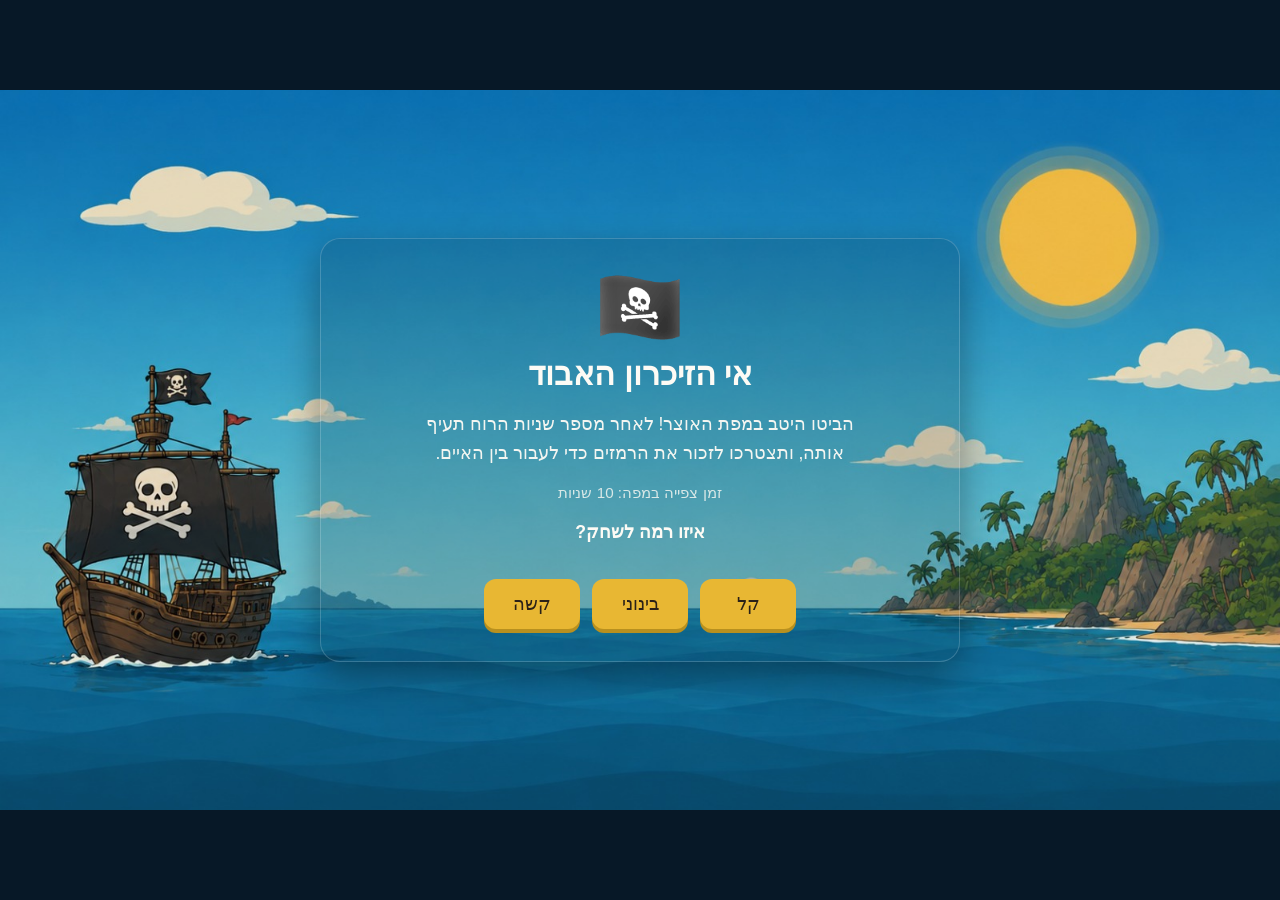
<file: index.html>
<!DOCTYPE html>
<html lang="he" dir="rtl">
  <head>
    <meta charset="utf-8" />
    <meta name="viewport" content="width=device-width, initial-scale=1.0" />
    <title>אי הזיכרון האבוד</title>
    <link rel="stylesheet" href="css/style.css" />
    <link rel="stylesheet" href="css/devTools.css" />
  </head>
  <body>
    <!-- Outer wrapper: letterboxes when the browser window is not 16:9. -->
    <main id="app">
      <!-- Inner 16:9 game viewport — all backgrounds and UI are positioned here. -->
      <section id="game-viewport">
        <div id="screen-bg" class="screen-bg fullscreen-art-background" aria-hidden="true"></div>
        <!-- All screens are injected into #screen by renderer.js -->
        <section id="screen" class="screen-root"></section>
      </section>
    </main>

    <!-- Load order matters: data and helpers first, then state, rendering, and finally bootstrap -->
    <script src="config/config.js"></script>
    <script src="config/assets.js"></script>
    <script src="js/utils.js"></script>
    <script src="js/layoutGeometry.js"></script>
    <script src="js/gameLogic.js"></script>
    <script src="js/devTools.js"></script>
    <script src="js/renderer.js"></script>
    <script src="js/gameState.js"></script>
    <script src="js/main.js"></script>
  </body>
</html>
</file>
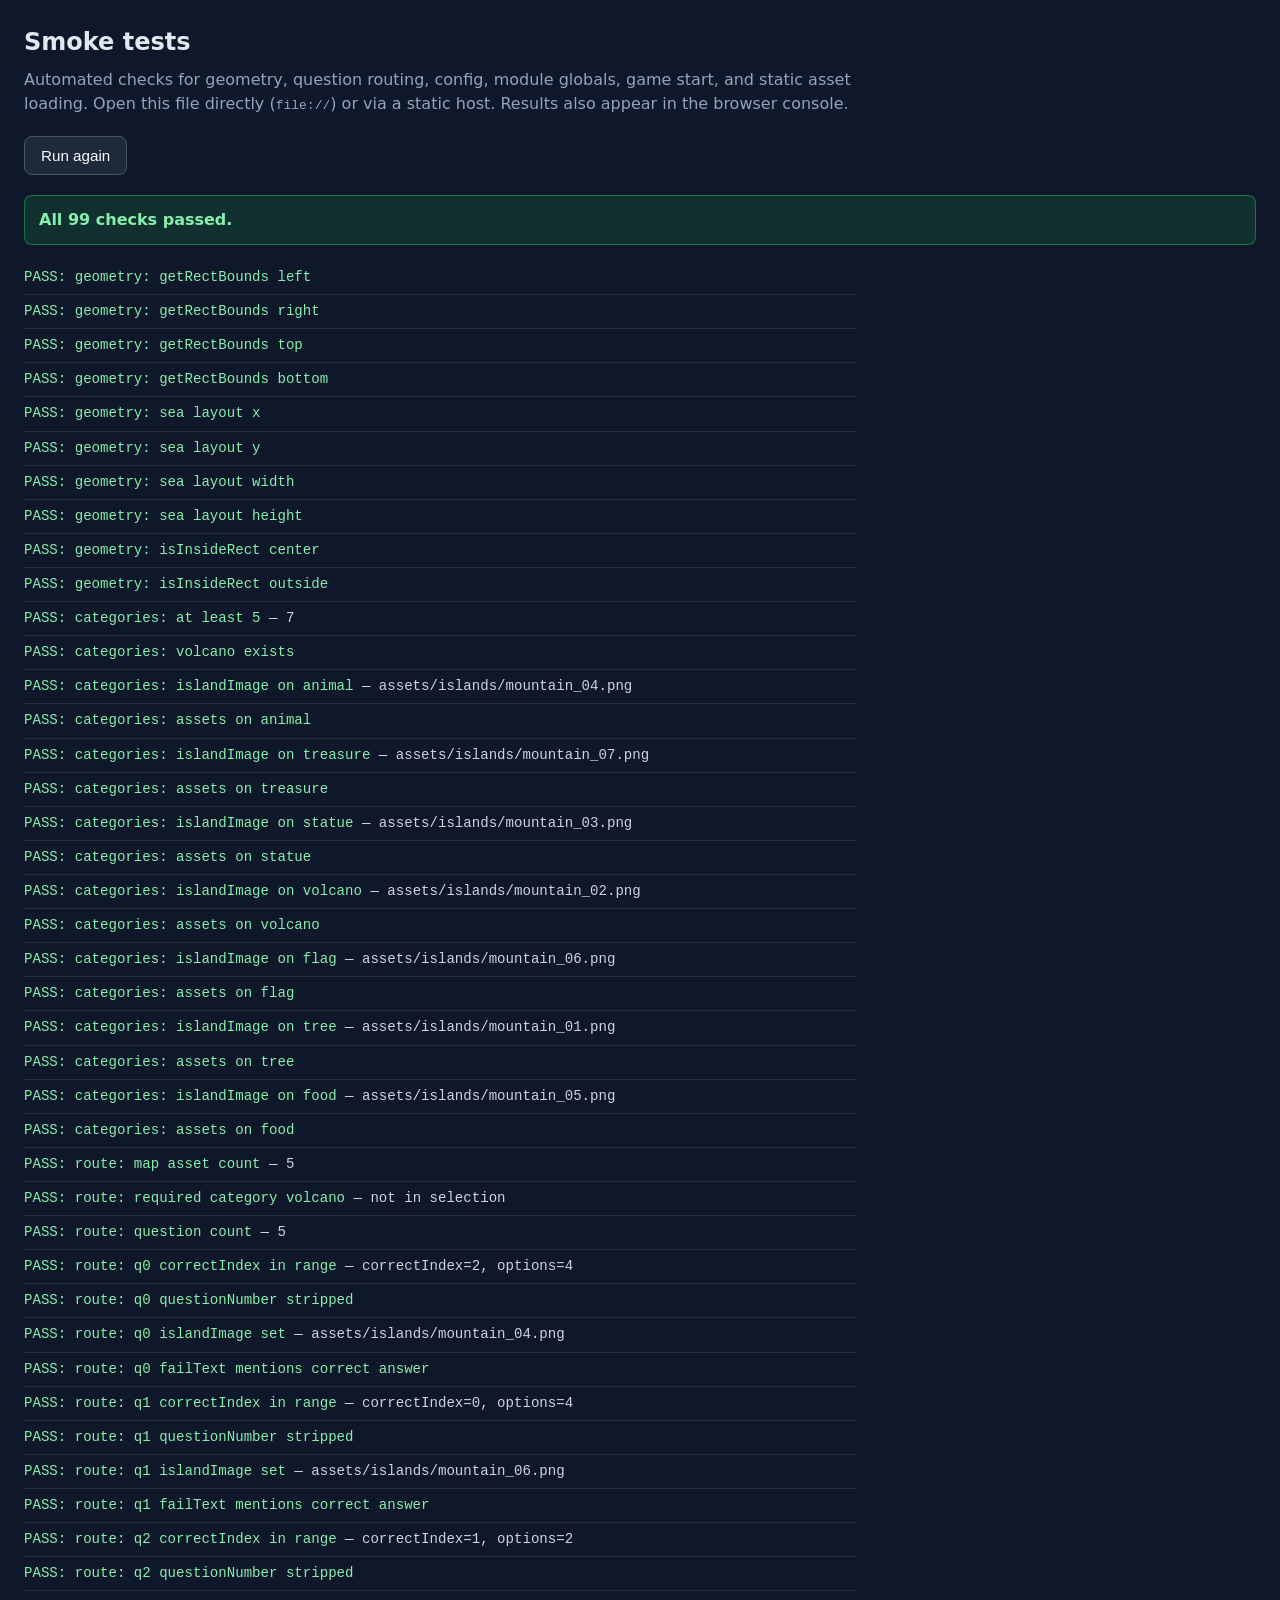
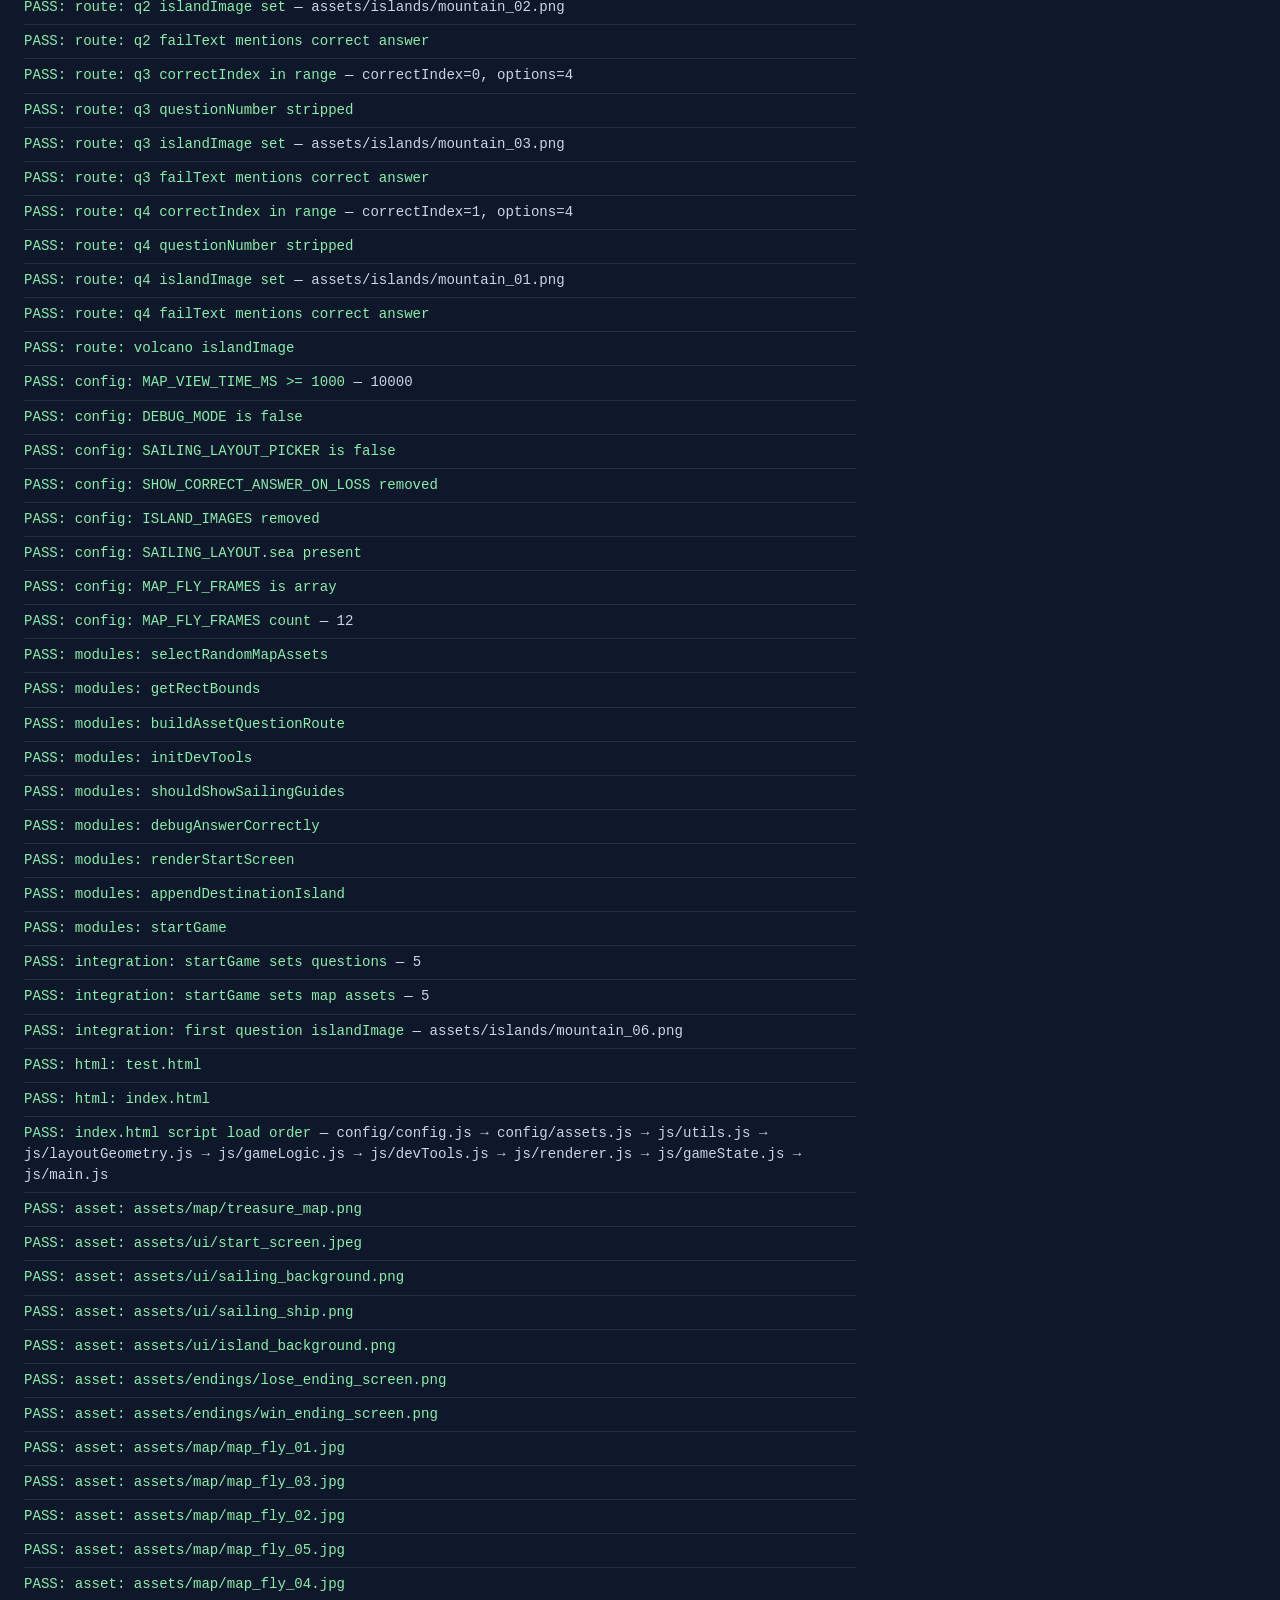
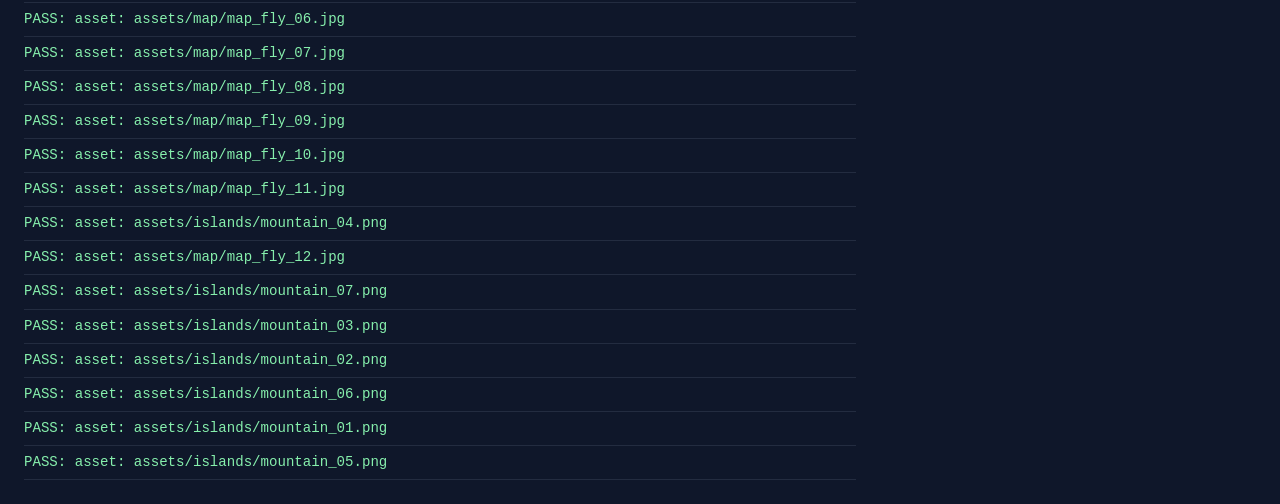
<file: test.html>
<!DOCTYPE html>
<html lang="en" dir="ltr">
  <head>
    <meta charset="utf-8" />
    <meta name="viewport" content="width=device-width, initial-scale=1.0" />
    <title>Smoke tests — Island of the Lost Memory</title>
    <link rel="stylesheet" href="css/test.css" />
  </head>
  <body>
    <div id="test-root">
      <h1>Smoke tests</h1>
      <p class="test-intro">
        Automated checks for geometry, question routing, config, module globals, game start,
        and static asset loading. Open this file directly (<code>file://</code>) or via a static
        host. Results also appear in the browser console.
      </p>

      <div class="test-actions">
        <button type="button" class="test-button" id="rerun-tests">Run again</button>
      </div>

      <p id="test-summary" class="test-summary test-running">Running tests…</p>
      <ul id="test-results" aria-live="polite"></ul>
    </div>

    <!-- Hidden viewport so renderer/gameState integration tests can run safely. -->
    <main id="app">
      <section id="game-viewport" class="test-hidden" aria-hidden="true">
        <div id="screen-bg" class="screen-bg fullscreen-art-background"></div>
        <section id="screen" class="screen-root"></section>
      </section>
    </main>

    <!-- Same load order as index.html, except smokeTests.js replaces main.js bootstrap. -->
    <script src="config/config.js"></script>
    <script src="config/assets.js"></script>
    <script src="js/utils.js"></script>
    <script src="js/layoutGeometry.js"></script>
    <script src="js/gameLogic.js"></script>
    <script src="js/devTools.js"></script>
    <script src="js/renderer.js"></script>
    <script src="js/gameState.js"></script>
    <script src="js/smokeTests.js"></script>
  </body>
</html>
</file>
<file: css/style.css>
/* style.css
   Layout, RTL, and simple animations.
   The animations are CSS-only and easy to change or disable
   (remove the animation class names to turn them off). */

:root {
  --sea-deep: #0b3d5c;
  --sea: #14618a;
  --sand: #f3e2c0;
  --map-paper: #f0dca8;
  --map-edge: #b58a4a;
  --gold: #e8b733;
  --ink: #2a2118;
  --white: #fdfbf5;
  --correct: #3ba776;
  --danger: #b8473e;

  /* ---- Transition/animation timings ----
     --sailing-ship-travel-ms and --answer-feedback-ms are overwritten at startup from CONFIG
     (see applyAnimationTimings in js/renderer.js); the values here are sensible fallbacks.
     The remaining durations are purely cosmetic and tuned directly in CSS. */
  --sailing-ship-travel-ms: 1200ms;
  --answer-feedback-ms: 420ms;
  --fade-ms: 380ms;
  --map-reveal-ms: 560ms;
  --island-enter-ms: 460ms;

  /* Letterbox area outside the 16:9 game viewport (when the browser window is not 16:9). */
  --letterbox-bg: #071827;
}

* {
  box-sizing: border-box;
}

html,
body {
  width: 100%;
  height: 100%;
  margin: 0;
  padding: 0;
}

body {
  overflow: hidden;
  font-family: "Segoe UI", "Arial Hebrew", Arial, sans-serif;
  color: var(--white);
  background: var(--letterbox-bg);
  cursor: url("../assets/ui/hook-64x64.png") 6 6, pointer;
}

/* ---- 16:9 game viewport ----
   The browser window can be any size; the game scene stays 16:9 and letterboxes inside it.
   All backgrounds, UI, map clues, and sailing sprites are positioned inside #game-viewport. */
#app {
  width: 100vw;
  height: 100vh;
  height: 100dvh;
  display: flex;
  align-items: center;
  justify-content: center;
  background: var(--letterbox-bg);
}

#game-viewport {
  position: relative;
  width: min(100vw, calc(100vh * 16 / 9));
  width: min(100vw, calc(100dvh * 16 / 9));
  height: min(100vh, calc(100vw * 9 / 16));
  height: min(100dvh, calc(100vw * 9 / 16));
  aspect-ratio: 16 / 9;
  overflow: hidden;
  background: linear-gradient(180deg, var(--sea-deep), var(--sea));
}

#screen-bg,
#screen {
  position: absolute;
  inset: 0;
}

#screen-bg {
  z-index: 0;
  pointer-events: none;
}

#screen {
  z-index: 1;
  display: flex;
  align-items: center;
  justify-content: center;
  overflow: hidden;
  padding: 3.5%;
}

#screen.is-map-screen {
  padding: 0;
}

/* Custom pirate hook cursor across the game. Hotspot (6 6) = hook tip (top-left of SVG).
   Fallback: pointer if the SVG fails to load. To disable, remove this rule and the
   matching cursor declarations on buttons below, or override with cursor: pointer. */
#app,
#game-viewport,
#screen,
button,
.main-button,
.option-button {
  cursor: url("../assets/ui/hook-64x64.png") 6 6, pointer;
}

/* ---- Full-screen 16:9 art backgrounds ----
   Backgrounds fill the 16:9 #game-viewport (not the full browser window).
   cover fills the scene; edges may crop on non-16:9 source art. */
.fullscreen-art-background {
  background-size: cover;
  background-position: center;
  background-repeat: no-repeat;
}

/* Very light scrim when an image is shown — keeps text readable without darkening art. */
.screen-bg.is-visible::after {
  content: "";
  position: absolute;
  inset: 0;
  background: rgba(7, 28, 43, 0.06);
}

/* ---- General screen ---- */
.screen {
  width: 100%;
  max-width: min(640px, 92%);
  text-align: center;
}

/* Start screen reads as a clear, grouped panel (no extra markup needed). */
.start-screen {
  background: rgba(0, 0, 0, 0.12);
  border: 1px solid rgba(255, 255, 255, 0.18);
  border-radius: 20px;
  padding: 32px 28px;
  box-shadow: 0 14px 36px rgba(0, 0, 0, 0.35);
}

.start-screen .subtitle {
  max-width: 46ch;
  margin-inline: auto;
}

.title {
  font-size: 2rem;
  margin: 12px 0;
}

.subtitle {
  font-size: 1.1rem;
  line-height: 1.6;
  opacity: 0.95;
}

.hint-text {
  opacity: 0.8;
  font-size: 0.95rem;
}

.difficulty-question {
  margin: 20px 0 0;
  font-size: 1.1rem;
  font-weight: bold;
}

.difficulty-options {
  display: flex;
  justify-content: center;
  gap: 12px;
  flex-wrap: wrap;
  margin-top: 14px;
}

.difficulty-button {
  min-width: 96px;
  margin-top: 0;
  padding-inline: 20px;
}

.big-emoji {
  font-size: 4.5rem;
  line-height: 1;
}

.progress {
  display: inline-block;
  background: rgba(0, 0, 0, 0.25);
  padding: 6px 14px;
  border-radius: 999px;
  font-weight: bold;
}

.score {
  font-size: 1.3rem;
  font-weight: bold;
  color: var(--gold);
  margin: 14px 0 0;
}

.progress-detail {
  margin: 8px 0 0;
  font-size: 0.95rem;
  opacity: 0.85;
}

/* Dev/playtest UI styles → css/devTools.css */

/* ---- Lose screen answer review ---- */
.answer-review {
  display: flex;
  flex-direction: column;
  gap: 10px;
  max-width: 420px;
  margin: 18px auto;
}

.answer-row {
  display: flex;
  justify-content: space-between;
  gap: 12px;
  margin: 0;
  padding: 12px 16px;
  border-radius: 12px;
  background: rgba(0, 0, 0, 0.22);
  border-inline-start: 5px solid transparent;
  text-align: start;
}

.answer-label {
  font-weight: bold;
  opacity: 0.9;
}

.answer-value {
  font-weight: bold;
}

.answer-wrong {
  border-inline-start-color: var(--danger);
}

.answer-correct {
  border-inline-start-color: var(--correct);
}

/* ---- Main buttons ---- */
.main-button {
  margin-top: 22px;
  font-size: 1.15rem;
  font-family: inherit;
  color: var(--ink);
  background: var(--gold);
  border: none;
  border-radius: 12px;
  padding: 14px 28px;
  box-shadow: 0 4px 0 #b8901f;
  transition: transform 0.1s ease, box-shadow 0.1s ease;
}

.main-button:hover {
  transform: translateY(-2px);
  box-shadow: 0 6px 0 #b8901f;
}

.main-button:active {
  transform: translateY(2px);
  box-shadow: 0 1px 0 #b8901f;
}

/* Visible keyboard focus for all interactive buttons (accessibility). */
.main-button:focus-visible,
.option-button:focus-visible {
  outline: 3px solid var(--gold);
  outline-offset: 3px;
}

/* ---- Treasure map ---- */
.map-screen {
  width: 100%;
  max-width: 100%;
  height: 100%;
  display: flex;
  align-items: center;
  justify-content: center;
  text-align: initial;
}

.map-card {
  position: relative;
  display: inline-block;
  max-width: 100%;
  max-height: 100%;
  color: var(--ink);
  line-height: 0;
  overflow: hidden;
}

/* Full-viewport sprite sequence shown when the map blows away. */
.map-screen.is-map-flying {
  position: relative;
  align-items: stretch;
}

.map-fly-sequence {
  width: 100%;
  height: 100%;
  line-height: 0;
  overflow: hidden;
}

.map-fly-frame {
  display: block;
  width: 100%;
  height: 100%;
  object-fit: cover;
  pointer-events: none;
  user-select: none;
}

.map-background-image {
  display: block;
  width: auto;
  height: auto;
  max-width: 100%;
  max-height: 100%;
  pointer-events: none;
  user-select: none;
}

.map-header {
  position: absolute;
  top: 4%;
  left: 50%;
  z-index: 3;
  transform: translate(-50%, -10px);
  width: min(70%, 560px);
  text-align: center;
  line-height: normal;
}

.map-title {
  margin: 0;
  font-size: clamp(1.3rem, 3.2vmin, 2rem);
  font-weight: bold;
  color: #000;
}

.map-subtitle {
  display: inline;
  margin: 0;
  font-weight: bold;
  font-size: clamp(0.85rem, 1.9vmin, 1rem);
}

.map-assets-layer {
  position: absolute;
  inset: 0;
  z-index: 2;
  overflow: hidden;
}

.map-positioned-asset {
  position: absolute;
  display: block;
  height: auto;
  object-fit: contain;
  transform: translate(-50%, -50%);
  filter: drop-shadow(0 4px 4px rgba(42, 33, 24, 0.3));
}

.character-image {
  width: 96px;
  height: 96px;
  object-fit: cover;
  border-radius: 50%;
  margin: 0 auto;
}

/* Map viewing time bar */
.map-timer {
  position: absolute;
  left: 8%;
  right: 8%;
  bottom: 6%;
  z-index: 3;
}

.timer-bar {
  height: 10px;
  background: rgba(0, 0, 0, 0.15);
  border-radius: 999px;
  overflow: hidden;
  box-shadow: 0 1px 0 rgba(255, 255, 255, 0.35);
}

.timer-fill {
  height: 100%;
  width: 100%;
  background: var(--danger);
  transform-origin: right center; /* empties right-to-left, suited to RTL */
  animation-name: drain;
  animation-timing-function: linear;
  animation-fill-mode: forwards;
}

/* ---- Character and question ---- */
.character-box {
  background: rgba(0, 0, 0, 0.14);
  border-radius: 16px;
  padding: 18px;
  margin: 18px 0;
}

.character-emoji {
  font-size: 3rem;
}

.character-name {
  font-weight: bold;
  margin: 4px 0;
}

.question {
  font-size: 1.25rem;
  margin: 10px 0 0;
}

.island-title {
  margin: 6px 0 0;
}

/* ---- Answer buttons ---- */
.options {
  display: grid;
  grid-template-columns: 1fr 1fr;
  gap: 12px;
  margin-top: 8px;
}

.option-button {
  font-family: inherit;
  font-size: 1.1rem;
  font-weight: 600;
  min-height: 64px;
  color: var(--ink);
  background: var(--white);
  border: 2px solid transparent;
  border-radius: 12px;
  padding: 16px 18px;
  box-shadow: 0 3px 0 rgba(0, 0, 0, 0.12);
  transition: transform 0.1s ease, background 0.15s ease, border-color 0.15s ease,
    box-shadow 0.1s ease;
}

.option-button:hover {
  transform: translateY(-3px);
  border-color: var(--gold);
  background: #fff4d6;
  box-shadow: 0 6px 0 rgba(0, 0, 0, 0.14);
}

.option-button:active,
.option-button.clicked {
  transform: translateY(2px) scale(0.98);
  background: #ffe9a8;
  box-shadow: 0 1px 0 rgba(0, 0, 0, 0.14);
}

/* ---- Sailing transition ----
   Background on #screen-bg; ship + island sprites live in .sailing-scene inside the viewport.
   Positions use % of #game-viewport, not the browser window. */
.sailing-screen {
  position: absolute;
  inset: 0;
  max-width: none;
  width: 100%;
  text-align: center;
  pointer-events: none;
}

.sailing-scene {
  position: absolute;
  inset: 0;
  overflow: hidden;
  pointer-events: auto;
  cursor: not-allowed;
}

/* Hook on clickable sailing targets; not-allowed elsewhere on the scene (sky, land, etc.). */
.sailing-sea-hitbox,
.destination-island {
  cursor: url("../assets/ui/hook-64x64.png") 6 6, pointer;
}

.sailing-message {
  position: absolute;
  top: 9%;
  left: 50%;
  transform: translateX(-50%);
  z-index: 2;
  width: min(92%, 640px);
  margin: 0;
  font-size: clamp(1.1rem, 2.8vmin, 1.75rem);
  font-weight: bold;
  line-height: 1.35;
  text-shadow:
    0 2px 10px rgba(0, 0, 0, 0.85),
    0 0 28px rgba(7, 28, 43, 0.65),
    0 1px 0 rgba(0, 0, 0, 0.5);
}

.sailing-progress {
  position: absolute;
  top: 16%;
  left: 50%;
  transform: translateX(-50%);
  z-index: 2;
  margin: 0;
  font-size: clamp(0.85rem, 2vmin, 1.1rem);
  font-weight: bold;
  opacity: 0.92;
  text-shadow:
    0 2px 8px rgba(0, 0, 0, 0.8),
    0 0 20px rgba(7, 28, 43, 0.55);
}

/* Shared circle slot: center x/y and diameter come from CONFIG via inline styles. */
.sailing-circle {
  position: absolute;
}

/* Island/ship: circle defines width anchor; full image may extend beyond the guide circle. */
.sailing-image-slot {
  overflow: visible;
}

.sailing-circle-fill {
  display: block;
  width: 100%;
  height: auto;
  pointer-events: none;
}

.sailing-image-slot .sailing-circle-fill {
  max-width: none;
}

.sailing-rect {
  position: absolute;
}

.sailing-sea-hitbox {
  z-index: 1;
  background: transparent;
}

.destination-island {
  z-index: 2;
}

.destination-island-emoji,
.sailing-ship-emoji {
  display: flex;
  align-items: center;
  justify-content: center;
  font-size: clamp(2.4rem, 7vmin, 4.5rem);
  line-height: 1;
}

.sailing-image-slot .destination-island-emoji,
.sailing-image-slot .sailing-ship-emoji {
  aspect-ratio: 1;
  width: 100%;
  height: auto;
}

.sailing-ship {
  z-index: 3;
  pointer-events: none;
  transition:
    left var(--sailing-ship-travel-ms) ease-out,
    top var(--sailing-ship-travel-ms) ease-out;
}

/* ---- Animations ---- */

/* General reveal/fade-in */
.fade-in {
  animation: fadeIn var(--fade-ms) ease both;
}

/* Map reveal */
.map-reveal {
  animation: mapReveal var(--map-reveal-ms) ease both;
}

@keyframes fadeIn {
  from {
    opacity: 0;
    transform: translateY(10px);
  }
  to {
    opacity: 1;
    transform: translateY(0);
  }
}

@keyframes mapReveal {
  from {
    opacity: 0;
    transform: scale(0.85) rotate(-2deg);
  }
  to {
    opacity: 1;
    transform: scale(1) rotate(0deg);
  }
}

@keyframes drain {
  from {
    transform: scaleX(1);
  }
  to {
    transform: scaleX(0);
  }
}

/* Short wind message shown while the map blows away. */
.wind-message {
  margin-top: 18px;
  font-size: 1.4rem;
  font-weight: bold;
  animation: windMessage 1.1s ease both;
}

.map-screen.is-map-flying .wind-message {
  position: absolute;
  bottom: 6%;
  left: 50%;
  z-index: 4;
  width: min(90%, 520px);
  margin-top: 0;
  text-align: center;
  animation: windMessageFly 1.1s ease both;
  text-shadow:
    0 2px 8px rgba(0, 0, 0, 0.85),
    0 0 20px rgba(7, 28, 43, 0.55);
}

@keyframes windMessageFly {
  0% {
    opacity: 0;
    transform: translateX(calc(-50% + 40px)) scale(0.9);
  }
  40% {
    opacity: 1;
    transform: translateX(-50%) scale(1);
  }
  100% {
    opacity: 1;
    transform: translateX(-50%) scale(1);
  }
}

@keyframes windMessage {
  0% {
    opacity: 0;
    transform: translateX(40px) scale(0.9);
  }
  40% {
    opacity: 1;
    transform: translateX(0) scale(1);
  }
  100% {
    opacity: 1;
    transform: translateX(0) scale(1);
  }
}

/* ---- Memory cue (map screen) ---- */
/* Gentle pulse that signals "memorize this now" without distracting from the clues. */
.memorize-cue {
  animation: memorizePulse 1.6s ease-in-out infinite;
}

@keyframes memorizePulse {
  0%,
  100% {
    transform: scale(1);
    opacity: 0.9;
  }
  50% {
    transform: scale(1.05);
    opacity: 1;
  }
}

/* ---- Island arrival entrance ---- */
/* The character/question card rises and fades in so the island clearly "arrives". */
.character-enter {
  animation: islandEnter var(--island-enter-ms) ease both;
}

@keyframes islandEnter {
  from {
    opacity: 0;
    transform: translateY(18px) scale(0.96);
  }
  to {
    opacity: 1;
    transform: translateY(0) scale(1);
  }
}

/* ---- Answer feedback ---- */
/* While the short feedback moment plays, block further clicks on the options. */
.options.locked {
  pointer-events: none;
}

/* Positive flash for a correct pick. */
.option-button.answer-correct-flash {
  animation: answerCorrect var(--answer-feedback-ms) ease both;
  border-color: var(--correct);
}

/* Final-feeling shake for a wrong pick. */
.option-button.answer-wrong-flash {
  animation: answerWrong var(--answer-feedback-ms) ease both;
  border-color: var(--danger);
}

@keyframes answerCorrect {
  0% {
    background: #ffe9a8;
  }
  50% {
    background: #b8f0d4;
    transform: translateY(-2px) scale(1.03);
  }
  100% {
    background: #b8f0d4;
    transform: translateY(0) scale(1);
  }
}

@keyframes answerWrong {
  0%,
  100% {
    transform: translateX(0);
    background: #f5c6c2;
  }
  20% {
    transform: translateX(-7px);
  }
  40% {
    transform: translateX(7px);
  }
  60% {
    transform: translateX(-5px);
  }
  80% {
    transform: translateX(5px);
  }
}

/* ---- Win celebration ---- */
/* Trophy pops in with a bounce, stronger than a normal success. */
.trophy-celebrate {
  animation: trophyPop 0.9s cubic-bezier(0.18, 1.4, 0.4, 1) both;
}

@keyframes trophyPop {
  0% {
    transform: scale(0.2) rotate(-12deg);
    opacity: 0;
  }
  60% {
    transform: scale(1.18) rotate(6deg);
    opacity: 1;
  }
  100% {
    transform: scale(1) rotate(0deg);
  }
}

/* Lightweight CSS-only confetti: a row of pieces that fall once across the win screen. */
.confetti {
  position: absolute;
  inset-inline: 0;
  top: 0;
  height: 0;
  pointer-events: none;
}

/* The win screen sits over the full-screen victory image, so wrap its content in a
   translucent panel for readability (mirrors the start-screen panel). */
.win-screen {
  position: relative;
  overflow: hidden;
  background: rgba(0, 0, 0, 0.14);
  border: 1px solid rgba(255, 255, 255, 0.18);
  border-radius: 20px;
  padding: 28px 24px;
  box-shadow: 0 14px 36px rgba(0, 0, 0, 0.35);
}

/* Question screen: sea + island scene behind; question panel centered like before. */
.island-screen {
  position: absolute;
  inset: 0;
  max-width: none;
  width: 100%;
  display: flex;
  align-items: center;
  justify-content: center;
  text-align: center;
  pointer-events: none;
}

.island-scene-static {
  position: absolute;
  inset: 0;
  pointer-events: none;
  cursor: default;
}

.island-ui {
  position: relative;
  z-index: 2;
  width: 100%;
  max-width: min(640px, 92%);
  max-height: 92%;
  overflow-y: auto;
  pointer-events: auto;
  background: rgba(0, 0, 0, 0.14);
  border: 1px solid rgba(255, 255, 255, 0.16);
  border-radius: 20px;
  padding: 24px 22px;
  box-shadow: 0 14px 36px rgba(0, 0, 0, 0.35);
}

.island-ui .character-box {
  margin: 12px 0;
}

.island-ui .island-title {
  margin: 0 0 8px;
  font-size: clamp(1.1rem, 2.6vmin, 1.6rem);
  text-shadow: 0 2px 8px rgba(0, 0, 0, 0.85);
}

.island-ui .progress {
  margin: 0 0 6px;
  text-shadow: 0 2px 8px rgba(0, 0, 0, 0.85);
}

/* Lose screen sits over a full-screen background with a translucent panel. */
.lose-screen {
  background: rgba(0, 0, 0, 0.14);
  border: 1px solid rgba(255, 255, 255, 0.16);
  border-radius: 20px;
  padding: 24px 22px;
  box-shadow: 0 14px 36px rgba(0, 0, 0, 0.35);
}

.confetti-piece {
  position: absolute;
  top: -16px;
  width: 10px;
  height: 14px;
  border-radius: 2px;
  opacity: 0;
  animation: confettiFall 2.2s ease-in forwards;
}

.confetti-piece:nth-child(odd) {
  background: var(--gold);
}
.confetti-piece:nth-child(even) {
  background: var(--correct);
}
.confetti-piece:nth-child(3n) {
  background: var(--danger);
}
.confetti-piece:nth-child(1) { left: 6%; animation-delay: 0s; }
.confetti-piece:nth-child(2) { left: 14%; animation-delay: 0.2s; }
.confetti-piece:nth-child(3) { left: 22%; animation-delay: 0.45s; }
.confetti-piece:nth-child(4) { left: 31%; animation-delay: 0.1s; }
.confetti-piece:nth-child(5) { left: 40%; animation-delay: 0.35s; }
.confetti-piece:nth-child(6) { left: 48%; animation-delay: 0.05s; }
.confetti-piece:nth-child(7) { left: 57%; animation-delay: 0.5s; }
.confetti-piece:nth-child(8) { left: 65%; animation-delay: 0.18s; }
.confetti-piece:nth-child(9) { left: 73%; animation-delay: 0.4s; }
.confetti-piece:nth-child(10) { left: 82%; animation-delay: 0.12s; }
.confetti-piece:nth-child(11) { left: 90%; animation-delay: 0.3s; }
.confetti-piece:nth-child(12) { left: 96%; animation-delay: 0.22s; }

@keyframes confettiFall {
  0% {
    transform: translateY(0) rotate(0deg);
    opacity: 1;
  }
  100% {
    transform: translateY(420px) rotate(380deg);
    opacity: 0;
  }
}

/* ---- Reduced motion ----
   Respect the OS/browser "reduce motion" setting: turn off decorative movement while
   keeping the game fully playable. The map timer bar (.timer-fill) is intentionally left
   running because it communicates the remaining viewing time. JS flow timers are unaffected. */
@media (prefers-reduced-motion: reduce) {
  .fade-in,
  .map-reveal,
  .wind-message,
  .memorize-cue,
  .character-enter,
  .trophy-celebrate,
  .option-button,
  .option-button.answer-correct-flash,
  .option-button.answer-wrong-flash {
    animation: none !important;
    transition: none !important;
  }
  .confetti {
    display: none !important;
  }
}

/* ---- Small-screen adjustments ---- */
@media (max-width: 480px) {
  #screen {
    padding: 2.5%;
  }
  .options {
    grid-template-columns: 1fr;
  }
  .title {
    font-size: 1.6rem;
  }
  .start-screen {
    padding: 24px 18px;
  }
  .answer-row {
    flex-direction: column;
    gap: 4px;
  }
}
</file>
<file: css/devTools.css>
/* devTools.css — debug UI, layout picker, sailing guides, playtest summary */

/* ---- Playtest/balancing summary (win + lose screens) ---- */
.playtest-summary {
  max-width: 360px;
  margin: 16px auto 0;
  padding: 12px 16px;
  border: 1px dashed rgba(255, 255, 255, 0.3);
  border-radius: 12px;
  background: rgba(0, 0, 0, 0.18);
  text-align: start;
}

.playtest-line {
  margin: 4px 0;
  font-size: 0.9rem;
  opacity: 0.9;
}

/* ---- Island debug mode ---- */
.option-button.debug-correct {
  border-color: var(--correct);
}

.debug-box {
  margin-top: 18px;
  padding: 12px;
  border: 1px dashed var(--gold);
  border-radius: 10px;
}

.debug-note {
  margin: 0 0 8px;
  font-size: 0.9rem;
  opacity: 0.9;
}

.debug-button {
  cursor: url("../assets/ui/hook-64x64.png") 6 6, pointer;
  font-family: inherit;
  background: transparent;
  color: var(--white);
  border: 1px solid var(--white);
  border-radius: 8px;
  padding: 8px 14px;
}

.debug-button:focus-visible {
  outline: 3px solid var(--gold);
  outline-offset: 3px;
}

/* ---- Sailing layout picker ---- */
.sailing-scene--layout-picker {
  cursor: crosshair;
}

.sailing-layout-picker-hud {
  position: absolute;
  bottom: 4%;
  left: 50%;
  z-index: 5;
  transform: translateX(-50%);
  width: min(94%, 520px);
  padding: 10px 14px;
  border-radius: 10px;
  background: rgba(7, 28, 43, 0.82);
  border: 1px solid rgba(255, 255, 255, 0.25);
  text-align: start;
  pointer-events: none;
}

.sailing-picker-line {
  margin: 3px 0;
  font-size: clamp(0.8rem, 1.8vmin, 0.95rem);
  line-height: 1.35;
}

/* ---- Sailing layout guides (tuning) ---- */
.sailing-guide {
  position: absolute;
  border: 2px dashed rgba(255, 255, 255, 0.75);
  pointer-events: none;
  z-index: 0;
  box-sizing: border-box;
}

.sailing-circle-guide {
  border-radius: 50%;
}

.sailing-rect-guide {
  border-radius: 4px;
}

.sailing-guide-sea {
  border-color: rgba(96, 176, 255, 0.9);
}

.sailing-guide-island {
  border-color: rgba(88, 210, 120, 0.9);
}

.sailing-guide-ship {
  border-color: rgba(255, 220, 80, 0.9);
}

.sailing-guide-dock {
  border-color: rgba(255, 150, 70, 0.9);
}
</file>
<file: css/test.css>
/* test.css — styles for test.html only */

body {
  margin: 0;
  padding: 24px;
  font-family: system-ui, -apple-system, sans-serif;
  background: #0f172a;
  color: #e2e8f0;
  line-height: 1.5;
}

h1 {
  margin: 0 0 8px;
  font-size: 1.5rem;
}

.test-intro {
  margin: 0 0 20px;
  color: #94a3b8;
  max-width: 52rem;
}

.test-actions {
  margin-bottom: 20px;
}

.test-button {
  border: 1px solid #475569;
  background: #1e293b;
  color: #f8fafc;
  border-radius: 8px;
  padding: 10px 16px;
  cursor: pointer;
  font-size: 0.95rem;
}

.test-button:hover {
  background: #334155;
}

.test-summary {
  margin: 0 0 16px;
  padding: 12px 14px;
  border-radius: 8px;
  font-weight: 600;
}

.test-summary.pass {
  background: rgba(34, 197, 94, 0.15);
  border: 1px solid rgba(34, 197, 94, 0.45);
  color: #86efac;
}

.test-summary.fail {
  background: rgba(239, 68, 68, 0.15);
  border: 1px solid rgba(239, 68, 68, 0.45);
  color: #fca5a5;
}

#test-results {
  list-style: none;
  margin: 0;
  padding: 0;
  max-width: 52rem;
}

#test-results li {
  padding: 6px 0;
  border-bottom: 1px solid rgba(148, 163, 184, 0.15);
  font-family: ui-monospace, SFMono-Regular, Menlo, monospace;
  font-size: 0.88rem;
}

.test-pass {
  color: #86efac;
}

.test-fail {
  color: #fca5a5;
}

.test-detail {
  color: #cbd5e1;
}

.test-running .test-summary {
  background: rgba(59, 130, 246, 0.12);
  border: 1px solid rgba(59, 130, 246, 0.35);
  color: #93c5fd;
}

#game-viewport.test-hidden {
  position: absolute;
  width: 1px;
  height: 1px;
  overflow: hidden;
  clip: rect(0 0 0 0);
  white-space: nowrap;
}
</file>
